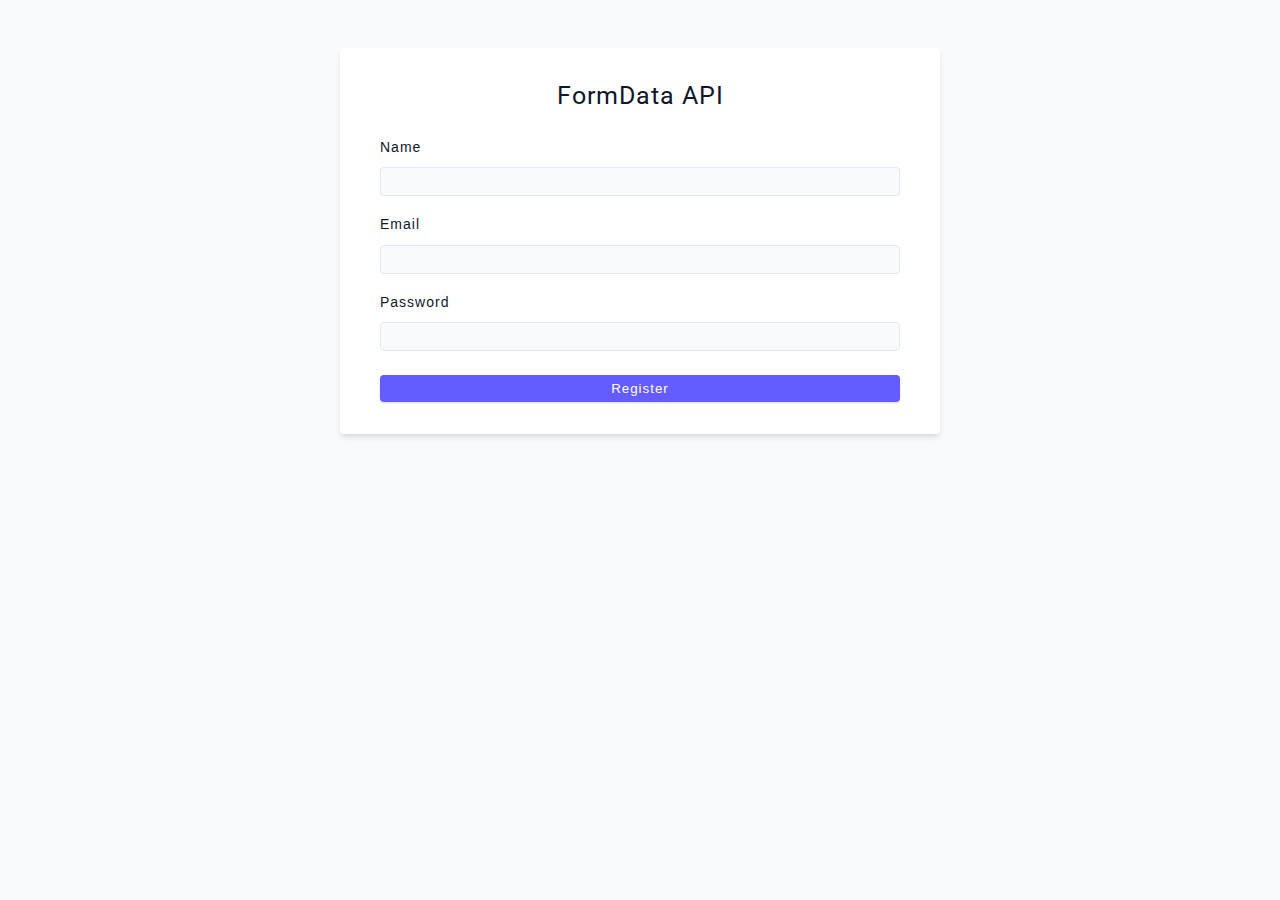
<file: 29-form-data-api/index.html>
<!DOCTYPE html>
<html lang="en">
  <head>
    <meta charset="UTF-8" />
    <meta name="viewport" content="width=device-width, initial-scale=1.0" />
    <link rel="stylesheet" href="./style.css" />
    <title>FormData API</title>
  </head>
  <body>
    <form class="form">
      <h4>FormData API</h4>
      <!-- name -->
      <div class="form-row">
        <label for="name" class="form-label">name</label>
        <input
          type="text"
          name="name"
          id="name"
          class="form-input name-input"
        />
      </div>
      <!-- email -->
      <div class="form-row">
        <label for="email" class="form-label">email</label>
        <input
          type="email"
          name="email"
          id="email"
          class="form-input email-input"
        />
      </div>
      <!-- password -->
      <div class="form-row">
        <label for="password" class="form-label">password</label>
        <input
          type="password"
          name="password"
          id="password"
          class="form-input password-input"
        />
      </div>
      <button type="submit" class="btn btn-block">register</button>
    </form>
    <script src="./app.js"></script>
  </body>
</html>
</file>
<file: 29-form-data-api/style.css>
/* fonts */
@import url('https://fonts.googleapis.com/css2?family=Roboto:wght@400;500;600&family=Montserrat&display=swap');

/* variables */
:root {
  /* colors */
  --primary-100: #e2e0ff;
  --primary-200: #c1beff;
  --primary-300: #a29dff;
  --primary-400: #837dff;
  --primary-500: #645cff;
  --primary-600: #504acc;
  --primary-700: #3c3799;
  --primary-800: #282566;
  --primary-900: #141233;

  /* grey */
  --grey-50: #f8fafc;
  --grey-100: #f1f5f9;
  --grey-200: #e2e8f0;
  --grey-300: #cbd5e1;
  --grey-400: #94a3b8;
  --grey-500: #64748b;
  --grey-600: #475569;
  --grey-700: #334155;
  --grey-800: #1e293b;
  --grey-900: #0f172a;
  /* rest of the colors */
  --black: #222;
  --white: #fff;
  --red-light: #f8d7da;
  --red-dark: #842029;
  --green-light: #d1e7dd;
  --green-dark: #0f5132;

  /* fonts  */
  --headingFont: 'Roboto', sans-serif;
  --bodyFont: 'Nunito', sans-serif;
  --small-text: 0.875rem;
  --extra-small-text: 0.7em;
  /* rest of the vars */
  --backgroundColor: var(--grey-50);
  --textColor: var(--grey-900);
  --borderRadius: 0.25rem;
  --letterSpacing: 1px;
  --transition: 0.3s ease-in-out all;
  --max-width: 1120px;
  --fixed-width: 600px;

  /* box shadow*/
  --shadow-1: 0 1px 3px 0 rgba(0, 0, 0, 0.1), 0 1px 2px 0 rgba(0, 0, 0, 0.06);
  --shadow-2: 0 4px 6px -1px rgba(0, 0, 0, 0.1),
    0 2px 4px -1px rgba(0, 0, 0, 0.06);
  --shadow-3: 0 10px 15px -3px rgba(0, 0, 0, 0.1),
    0 4px 6px -2px rgba(0, 0, 0, 0.05);
  --shadow-4: 0 20px 25px -5px rgba(0, 0, 0, 0.1),
    0 10px 10px -5px rgba(0, 0, 0, 0.04);
}

/* Global Styles */
* {
  box-sizing: border-box;
  margin: 0;
  padding: 0;
}

html {
  font-size: 100%;
} /*16px*/

body {
  background: var(--backgroundColor);
  font-family: var(--bodyFont);
  font-weight: 400;
  line-height: 1.75;
  color: var(--textColor);
}

p {
  margin-bottom: 1.5rem;
  max-width: 40em;
}

h4 {
  margin: 0;
  margin-bottom: 1.38rem;
  font-family: var(--headingFont);
  font-weight: 400;
  line-height: 1.3;
  text-transform: capitalize;
  letter-spacing: var(--letterSpacing);
}

h4 {
  font-size: 1.563rem;
}

/* form styles */
.form {
  width: 90vw;
  max-width: var(--fixed-width);
  background: var(--white);
  border-radius: var(--borderRadius);
  box-shadow: var(--shadow-2);
  padding: 2rem 2.5rem;
  margin: 3rem auto;
}

.form-row {
  margin-bottom: 1rem;
}

.form-label {
  display: block;
  font-size: var(--small-text);
  margin-bottom: 0.5rem;
  text-transform: capitalize;
  letter-spacing: var(--letterSpacing);
}

.form-input {
  width: 100%;
  padding: 0.375rem 0.75rem;
  border-radius: var(--borderRadius);
  background: var(--backgroundColor);
  border: 1px solid var(--grey-200);
}

.btn {
  cursor: pointer;
  color: var(--white);
  background: var(--primary-500);
  border: transparent;
  border-radius: var(--borderRadius);
  letter-spacing: var(--letterSpacing);
  padding: 0.375rem 0.75rem;
  box-shadow: var(--shadow-1);
  transition: var(--transition);
  text-transform: capitalize;
  display: inline-block;
}
.btn:hover {
  background: var(--primary-700);
  box-shadow: var(--shadow-3);
}

.btn-block {
  width: 100%;
}

.form h4 {
  text-align: center;
}

.form .btn {
  margin-top: 0.5rem;
}
</file>
